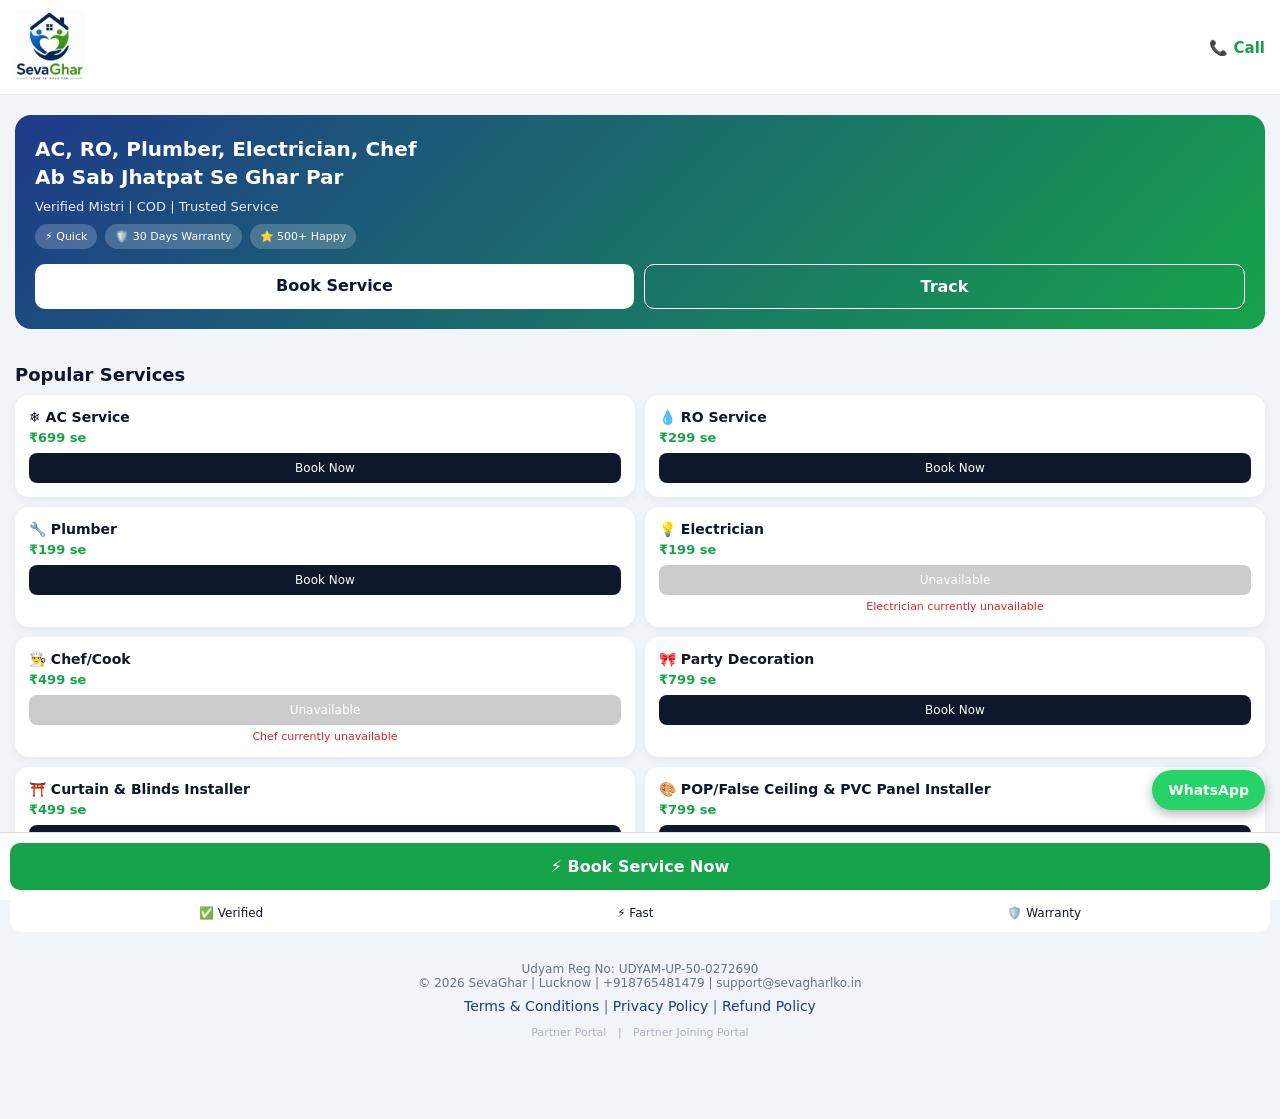
<file: index.html>
<!-- UPDATE 21-SEP-2026 12:10PM -->
<!DOCTYPE html>
<html lang="hi">
<head>
<meta charset="UTF-8">
<meta name="viewport" content="width=device-width, initial-scale=1.0">
<meta name="google-site-verification" content="dMZasGNmiIEFtqHt8HnaDJAx36cfbsU8GwgWUoHhEt8" />
<title>SevaGhar LKO - Seva Se Ghar Tak | AC, Plumber, Electrician Lucknow</title>

<!-- Favicon Fix - 3 line ye daal -->
<link rel="icon" href="./favicon.png" type="image/png" sizes="512x512">
<link rel="shortcut icon" href="./favicon.png" type="image/png">
<link rel="apple-touch-icon" href="./icon-192.png">

<meta name="description" content="SevaGhar LKO - AC Repair, Plumber, Electrician, RO Service in all areas of Lucknow. 30 min me ghar par. 30 din warranty. Call +918765481479">

<!-- PWA Support -->
<link rel="manifest" href="./manifest.json">
<meta name="theme-color" content="#1e3a8a">

<style>
*{margin:0;padding:0;box-sizing:border-box;font-family:system-ui,-apple-system,sans-serif}

body{
  background:#f1f5f9;
  color:#0f172a;
}

/* HEADER */
header{
  display:flex;
  justify-content:space-between;
  align-items:center;
  padding:10px 15px;
  background:#fff;
  position:sticky;
  top:0;
  z-index:999;
  border-bottom:1px solid #eee;
}

.logo img{
  height:70px;
  width:auto;
  object-fit:contain;
}

.call a{
  color:#16a34a;
  font-weight:bold;
  text-decoration:none;
  font-size:15px;
}

/* HERO */
.hero{
  padding:20px 15px;
}

.hero-box{
  background:linear-gradient(135deg,#1e3a8a,#16a34a);
  color:#fff;
  padding:20px;
  border-radius:16px;
}

.hero h1{
  font-size:20px;
  line-height:1.4;
}

.hero p{
  font-size:13px;
  margin-top:8px;
  opacity:0.9;
}

/* BADGES */
.badges{
  display:flex;
  gap:8px;
  margin-top:10px;
  flex-wrap:wrap;
}

.badge{
  background:rgba(255,255,255,0.2);
  padding:6px 10px;
  border-radius:20px;
  font-size:11px;
}

/* ACTION BUTTONS */
.actions{
  margin-top:15px;
  display:flex;
  gap:10px;
}

.btn{
  flex:1;
  text-align:center;
  padding:12px;
  border-radius:10px;
  font-weight:bold;
  text-decoration:none;
}

.primary{
  background:#fff;
  color:#0f172a;
}

.secondary{
  border:1px solid #fff;
  color:#fff;
}

/* SERVICES */
.services{
  padding:15px;
}

.services h2{
  margin-bottom:10px;
  font-size:18px;
}

.grid{
  display:grid;
  grid-template-columns:1fr 1fr;
  gap:10px;
}

.card{
  background:#fff;
  padding:14px;
  border-radius:14px;
  box-shadow:0 3px 10px rgba(0,0,0,0.05);
}

.card h3{font-size:14px}

.price{
  color:#16a34a;
  font-weight:bold;
  margin:5px 0;
  font-size:13px;
}

.book{
  margin-top:8px;
  display:block;
  text-align:center;
  background:#0f172a;
  color:#fff;
  padding:8px;
  border-radius:8px;
  text-decoration:none;
  font-size:12px;
}

/* ADD KIYA: Disabled button ka style */
.book:disabled{
  background:#ccc;
  cursor:not-allowed;
  opacity:0.6;
}
.unavailable-msg{
  display:none;
  color:#dc2626;
  font-size:11px;
  margin-top:5px;
  text-align:center;
}

/* TRUST */
.trust{
  display:flex;
  justify-content:space-around;
  background:#fff;
  margin:10px;
  padding:12px;
  border-radius:12px;
  font-size:12px;
}

/* WHATSAPP */
.whatsapp{
  position:fixed;
  right:15px;
  bottom:90px;
  background:#25d366;
  color:#fff;
  padding:12px 16px;
  border-radius:50px;
  border:none;
  font-weight:bold;
  cursor:pointer;
  box-shadow:0 4px 12px rgba(0,0,0,0.3);
  z-index:998;
  font-size:14px;
}

/* STICKY BOOK BAR */
.bottom-bar{
  position:fixed;
  bottom:0;
  left:0;
  width:100%;
  background:#fff;
  padding:10px;
  border-top:1px solid #ddd;
  z-index:999;
}

.bottom-btn{
  display:block;
  text-align:center;
  background:#16a34a;
  color:#fff;
  padding:14px;
  border-radius:10px;
  font-weight:bold;
  text-decoration:none;
}

/* FOOTER - 3 LINKS ADD KIYE */
footer{
  text-align:center;
  font-size:12px;
  color:#64748b;
  padding:20px;
  padding-bottom:80px;
}
footer a{
  color:#1e3a8a;
  text-decoration:none;
}
.footer-links{
  margin-top:8px;
  font-size:14px;
}
.footer-admin{
  margin-top:12px;
  font-size:11px;
  opacity:0.5;
}
.footer-admin a{
  color:inherit;
  margin:0 8px;
}
</style>
</head>

<body>

<header>
  <div class="logo">
    <!-- YAHAN APNA LOGO LAGANA HAI: logo.png 150x50px -->
    <img src="./logo.png" alt="SevaGhar Logo">
  </div>
  <div class="call">
    <a href="tel:+918765481479">📞 Call</a>
  </div>
</header>

<section class="hero">
  <div class="hero-box">
    <h1>AC, RO, Plumber, Electrician, Chef<br>Ab Sab Jhatpat Se Ghar Par</h1>
    <p>Verified Mistri | COD | Trusted Service</p>

    <div class="badges">
      <div class="badge">⚡ Quick</div>
      <div class="badge">🛡️ 30 Days Warranty</div>
      <div class="badge">⭐ 500+ Happy</div>
    </div>

    <div class="actions">
      <a href="#services" class="btn primary">Book Service</a>
      <a href="./track.html" class="btn secondary">Track</a>
    </div>
  </div>
</section>

<section id="services" class="services">
<h2>Popular Services</h2>

<div class="grid">

<!-- ADD KIYA: data-service attribute -->
<div class="card" data-service="ac_service">
<h3>❄️ AC Service</h3>
<p class="price">₹699 se</p>
<a href="./Booking.html" class="book">Book Now</a>
<p class="unavailable-msg">AC Service currently unavailable</p>
</div>

<div class="card" data-service="ro_service">
<h3>💧 RO Service</h3>
<p class="price">₹299 se</p>
<a href="./Booking.html" class="book">Book Now</a>
<p class="unavailable-msg">RO Service currently unavailable</p>
</div>

<div class="card" data-service="plumber">
<h3>🔧 Plumber</h3>
<p class="price">₹199 se</p>
<a href="./Booking.html" class="book">Book Now</a>
<p class="unavailable-msg">Plumber currently unavailable</p>
</div>

<div class="card" data-service="electrician">
<h3>💡 Electrician</h3>
<p class="price">₹199 se</p>
<a href="./Booking.html" class="book">Book Now</a>
<p class="unavailable-msg">Electrician currently unavailable</p>
</div>

<div class="card" data-service="chef">
<h3>👨‍🍳 Chef/Cook</h3>
<p class="price">₹499 se</p>
<a href="./Booking.html" class="book">Book Now</a>
<p class="unavailable-msg">Chef currently unavailable</p>
</div>

<div class="card" data-service="party_decoration">
<h3>🎀 Party Decoration</h3>
<p class="price">₹799 se</p>
<a href="./Booking.html" class="book">Book Now</a>
<p class="unavailable-msg">Party Decoration currently unavailable</p>
</div>

<div class="card" data-service="party_decoration">
<h3>⛩️ Curtain & Blinds Installer</h3>
<p class="price">₹499 se</p>
<a href="./Booking.html" class="book">Book Now</a>
<p class="unavailable-msg">Party Decoration currently unavailable</p>
</div>

<div class="card" data-service="party_decoration">
<h3>🎨 POP/False Ceiling & PVC Panel Installer</h3>
<p class="price">₹799 se</p>
<a href="./Booking.html" class="book">Book Now</a>
<p class="unavailable-msg">Party Decoration currently unavailable</p>
</div>

</div>
</section>

<section class="trust">
<div>✅ Verified</div>
<div>⚡ Fast</div>
<div>🛡️ Warranty</div>
</section>

<footer>
<p> Udyam Reg No: UDYAM-UP-50-0272690</p>
<p>© 2026 SevaGhar | Lucknow | +918765481479 | support@sevagharlko.in</p>

<!-- 3 LINKS WAPAS ADD KIYE -->
<p class="footer-links">
  <a href="./terms.html">Terms & Conditions</a> |
  <a href="./privacy.html">Privacy Policy</a> |
  <a href="./refund.html">Refund Policy</a>
</p>
<p class="footer-admin">
  <a href="./employee.html">Partner Portal</a> |
  <a href="https://forms.gle/6cpJAT2gnw6ST1Ty7">Partner Joining Portal</a>
</p>
</footer>

<button onclick="wa()" class="whatsapp">WhatsApp</button>

<div class="bottom-bar">
<a href="./Booking.html" class="bottom-btn">⚡ Book Service Now</a>
</div>

<script>
// Service Worker Registration
if ('serviceWorker' in navigator) {
  navigator.serviceWorker.register('./sw.js');
}

// WhatsApp with Offline Check
function wa(){
  if(navigator.onLine){
    window.open('https://wa.me/918765481479?text=Namaste%20SevaGhar,%20Mujhe%20service%20book%20karni%20hai', '_blank');
  } else {
    alert('Offline hai. WhatsApp ke liye internet on kariye.');
  }
}

// PWA PROOF: Service ON/OFF logic
let lastStatus = localStorage.getItem('lastServiceStatus') || '';

// 1. Page khulte hi turant localStorage wala status laga de
try {
  if(lastStatus) applySavedStatus(JSON.parse(lastStatus));
} catch(e) {}

// 2. Status apply karne ka function
function applySavedStatus(services) {
  document.querySelectorAll('.card').forEach(card => {
    let name = card.dataset.service;
    let btn = card.querySelector('.book');
    let msg = card.querySelector('.unavailable-msg');
    if(!btn ||!services[name]) return;

    if(services[name] === 'off') {
      btn.disabled = true;
      btn.style.background = '#ccc';
      btn.style.cursor = 'not-allowed';
      btn.innerText = 'Unavailable';
      if(msg) msg.style.display = 'block';
    } else {
      btn.disabled = false;
      btn.style.background = '#0f172a';
      btn.style.cursor = 'pointer';
      btn.innerText = 'Book Now';
      if(msg) msg.style.display = 'none';
    }
  });
}

// 3. GitHub se naya status lane ka function
function applyServiceStatus() {
  fetch('./services.json?v=' + Date.now(), {cache: 'no-store'}) // ← BAS YE LINE CHANGE
.then(res => {
      if(!res.ok) throw new Error('Network fail');
      return res.json();
    })
.then(services => {
      let currentStatus = JSON.stringify(services);
      if(currentStatus === lastStatus) return;

      lastStatus = currentStatus;
      localStorage.setItem('lastServiceStatus', currentStatus);
      applySavedStatus(services);
    })
.catch(err => {
      console.log('Offline mode: Purana status chal raha hai');
    });
}

// App khulte hi + har 5 sec baad check
applyServiceStatus();
setInterval(applyServiceStatus, 5000);
</script>

</body>
</html>
</file>
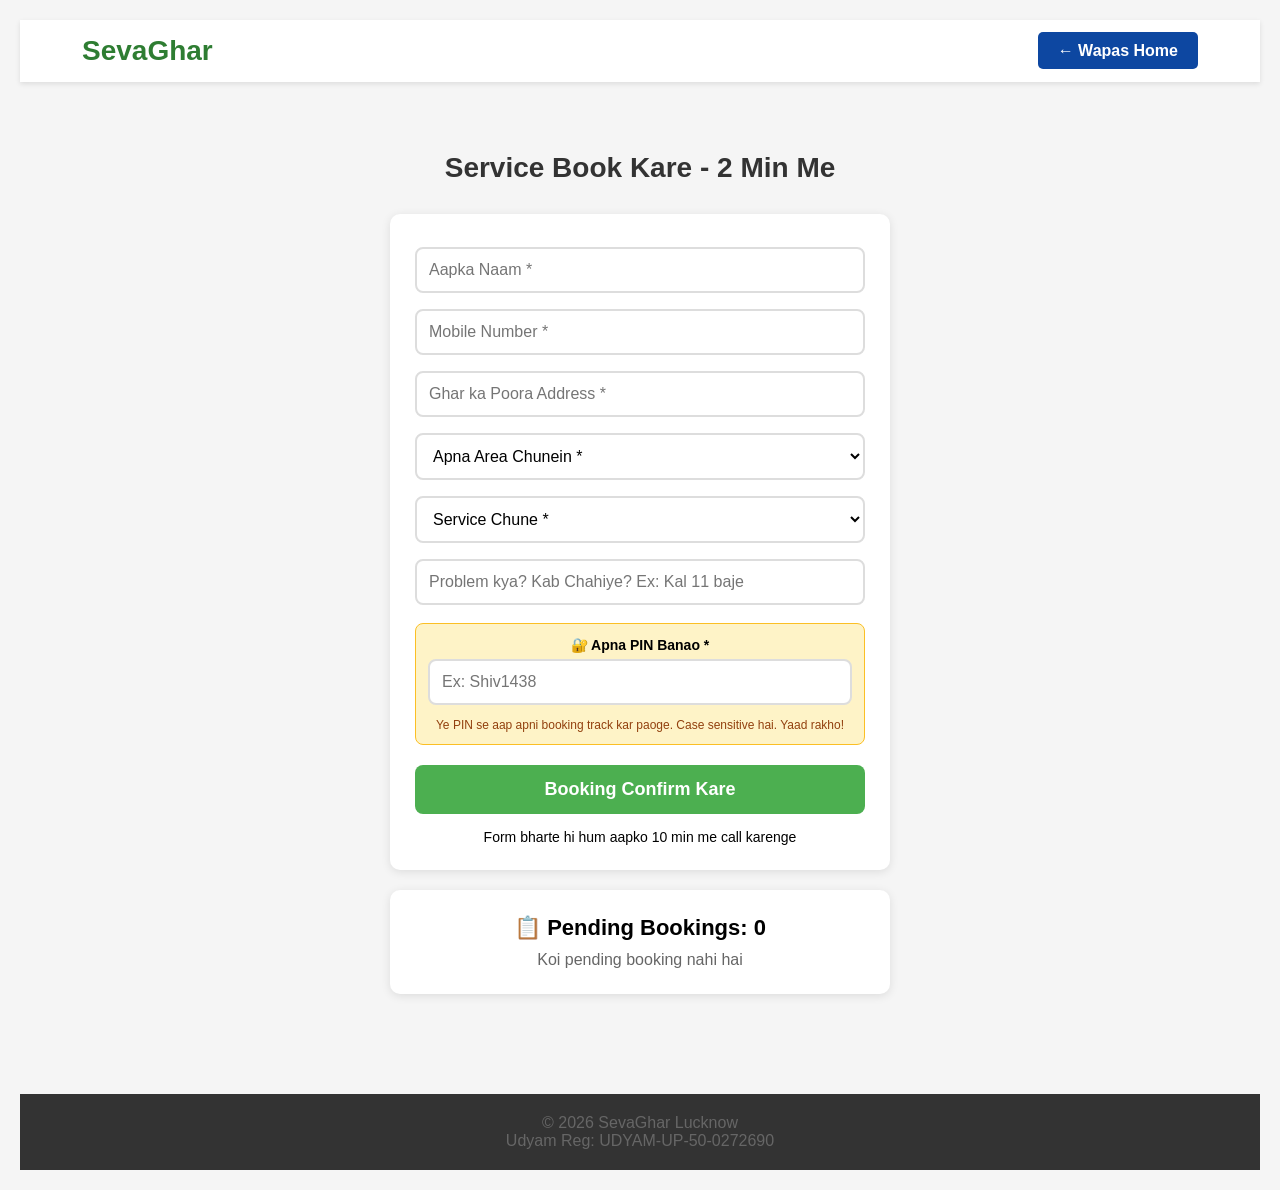
<file: Booking.html>
<!DOCTYPE html>
<html lang="hi">
<head>
    <meta charset="UTF-8">
    <meta name="viewport" content="width=device-width, initial-scale=1.0">
    <title>Booking Kare - SevaGhar</title>
    <link rel="stylesheet" href="./style.css">
    <style>
        input, select, textarea {
            width: 100%; padding: 12px; margin: 8px 0; border: 2px solid #ddd;
            border-radius: 8px; font-size: 16px; font-family: Arial, sans-serif;
            box-sizing: border-box; background-color: white;
        }
        select { cursor: pointer; }
    .btn {
            background: #4CAF50; color: white; padding: 14px; border: none;
            border-radius: 8px; font-size: 18px; font-weight: bold;
            cursor: pointer; width: 100%; margin-top: 10px;
        }
    .btn:hover { background: #45a049; }
    .btn:disabled { background: #999; cursor: not-allowed; }
    .card {
            max-width: 500px; margin: 20px auto; padding: 25px;
            background: white; border-radius: 10px; box-shadow: 0 2px 10px rgba(0,0,0,0.1);
        }
        body { background: #f5f5f5; font-family: Arial, sans-serif; margin: 0; padding: 20px; }
        header { text-align: center; margin-bottom: 20px; }
    .logo { font-size: 28px; font-weight: bold; color: #2E7D32; }
    .success-msg {
            display: none;
            background: #d4edda;
            color: #155724;
            padding: 15px;
            border-radius: 8px;
            text-align: center;
            margin-top: 15px;
            font-weight: bold;
        }
    .warning-msg {
            display: none;
            background: #fff3cd;
            color: #856404;
            padding: 15px;
            border-radius: 8px;
            text-align: center;
            margin-top: 15px;
            font-weight: bold;
        }
    .pin-box {
            background: #fef3c7;
            padding: 12px;
            border-radius: 8px;
            margin: 10px 0;
            border: 1px solid #fbbf24;
        }
    </style>
</head>
<body>
    <header>
        <div class="logo">SevaGhar</div>
        <div class="call"><a href="./index.html">← Wapas Home</a></div>
    </header>

    <section class="services">
        <h2 style="text-align: center;" id="pageHeading">Service Book Kare - 2 Min Me</h2>
        <div class="card">
            <form id="bookingForm">
                <input type="text" name="naam" placeholder="Aapka Naam *" required>
                <input type="tel" name="phone" placeholder="Mobile Number *" pattern="[0-9]{10}" required>
                <input type="text" name="address" placeholder="Ghar ka Poora Address *" required>
                
                <select name="pincode" required>
                    <option value="" disabled selected>Apna Area Chunein *</option>
                    <option value="226001 - Hazratganj">226001 - Hazratganj</option>
                    <option value="226003 - Chowk">226003 - Chowk</option>
                    <option value="226004 - Aishbagh">226004 - Aishbagh</option>
                    <option value="226005 - Alambagh">226005 - Alambagh</option>
                    <option value="226006 - Daliganj">226006 - Daliganj</option>
                    <option value="226007 - Cantt">226007 - Cantt</option>
                    <option value="226008 - Amausi">226008 - Amausi</option>
                    <option value="226009 - Transport Nagar">226009 - Transport Nagar</option>
                    <option value="226010 - Gomti Nagar">226010 - Gomti Nagar</option>
                    <option value="226012 - Aashiana">226012 - Aashiana</option>
                    <option value="226013 - IIM Mubarakpur">226013 - IIM Mubarakpur</option>
                    <option value="226016 - Indira Nagar">226016 - Indira Nagar</option>
                    <option value="226018 - Aminabad">226018 - Aminabad</option>
                    <option value="226020 - Mahanagar">226020 - Mahanagar</option>
                    <option value="226021 - Jankipuram">226021 - Jankipuram</option>
                    <option value="226022 - Vikas Nagar">226022 - Vikas Nagar</option>
                    <option value="226024 - Aliganj">226024 - Aliganj</option>
                    <option value="226026 - Kursi Road">226026 - Kursi Road</option>
                    <option value="227105 - Chinhat">227105 - Chinhat</option>
                </select>
                
                <select name="service" required>
                    <option value="" disabled selected>Service Chune *</option>
                    <option value="AC Service">AC Service</option>
                    <option value="RO Service">RO Service</option>
                    <option value="Plumber">Plumber</option>
                    <option value="Electrician">Electrician</option>
		    <option value="Chef/Cook">Chef/Cook</option>
                    <option value="Party Decoration">Party Decoration</option>
		    <option value="Party Decoration">Curtain & Blinds Installer</option>
		    <option value="Party Decoration">POP/False Ceiling & PVC Panel Installer</option>
                </select>
                
                <input type="text" name="time" placeholder="Problem kya? Kab Chahiye? Ex: Kal 11 baje" required>

                <!-- PIN FIELD FIXED -->
                <div class="pin-box">
                    <label style="font-weight:bold;font-size:14px">🔐 Apna PIN Banao *</label>
                    <input type="text" name="custPin" placeholder="Ex: Shiv1438" maxlength="20" required style="margin-top:5px">
                    <p style="font-size:12px;color:#92400e;margin:5px 0 0 0">
                        Ye PIN se aap apni booking track kar paoge. Case sensitive hai. Yaad rakho!
                    </p>
                </div>

                <button type="submit" class="btn" id="submitBtn">Booking Confirm Kare</button>
            </form>
            
            <div class="success-msg" id="successMsg">
                ✅ Thanks for contacting SevaGhar! <br>
                Aapki booking confirm ho gayi hai. Hum 10 minute me aapko call karenge.
            </div>

            <div class="warning-msg" id="warningMsg">
                📲 Aapki booking pending me save ho gayi hai! <br>
                Internet ON hote hi automatically confirm ho jayegi. Hum aapko call karenge.
            </div>
            
            <p style="margin-top: 15px; font-size: 14px; text-align: center;" id="infoText">Form bharte hi hum aapko 10 min me call karenge</p>
        </div>

        <!-- PENDING BOOKINGS WALA SECTION -->
        <div class="card" style="margin-top: 20px;">
            <h3>📋 Pending Bookings: <span id="pendingCount">0</span></h3>
            <div id="pendingList"></div>
            <button onclick="syncAbhi()" class="btn" id="syncBtn" style="background: #2196F3; display: none; margin-top:10px;">
                Net ON Hai? Sab Sync Karo
            </button>
        </div>
    </section>

    <footer style="text-align: center; margin-top: 30px; color: #666;">
        <p>© 2026 SevaGhar Lucknow</p>
	<p>Udyam Reg: UDYAM-UP-50-0272690</p>
    </footer>

    <script>
    let scriptURL = 'https://script.google.com/macros/s/AKfycbwUQBQCbqW84qApOlGeO3g50watagAo2TqmEvBcC1kia4Ju9BpfX14r8b5EpPDmvCSh/exec';

    function sheetMeBhej(data) {
        return fetch(scriptURL, {
            method: 'POST',
            mode: 'no-cors',
            body: JSON.stringify(data)
        });
    }

    function offlineBookingSyncKaro() {
        let offlineBookings = JSON.parse(localStorage.getItem('sevaGharOfflineBookings') || '[]');
        if (offlineBookings.length > 0 && navigator.onLine) {
            offlineBookings.forEach((booking) => {
                sheetMeBhej(booking);
            });
            localStorage.removeItem('sevaGharOfflineBookings');
            showPendingBookings();
        }
    }

    window.addEventListener('online', offlineBookingSyncKaro);
    offlineBookingSyncKaro();

    // FORM SUBMIT - PIN VALIDATION FIXED
    document.getElementById('bookingForm').addEventListener('submit', function(e) {
        e.preventDefault();
        
        let btn = document.getElementById('submitBtn');
        let custPin = document.querySelector('[name="custPin"]').value.trim();
        
        // PIN Check - FIXED: Ab sirf khali na ho
        if(custPin.length < 1){
          alert('PIN daalo');
          return;
        }
        
        btn.disabled = true;
        btn.innerText = 'Booking Ho Rahi Hai...';
        
        let formData = {
            naam: document.querySelector('[name="naam"]').value,
            phone: document.querySelector('[name="phone"]').value,
            address: document.querySelector('[name="address"]').value,
            pincode: document.querySelector('[name="pincode"]').value,
            service: document.querySelector('[name="service"]').value,
            time: document.querySelector('[name="time"]').value,
            custPin: custPin, // ← PIN waisa ka waisa jayega
            timestamp: new Date().toLocaleString()
        };
        
        // STEP 1: CHECK KARO NET HAI YA NAHI
        if (navigator.onLine) {
            // ONLINE HAI: WhatsApp kholo
            let message = `*🔔 New SevaGhar Booking*%0A%0A*Naam:* ${formData.naam}%0A*Phone:* ${formData.phone}%0A*Address:* ${formData.address}%0A*Area:* ${formData.pincode}%0A*Service:* ${formData.service}%0A*Time/Problem:* ${formData.time}%0A*PIN:* ${formData.custPin}`;
            let waLink = `https://wa.me/918765481479?text=${message}`;
            window.open(waLink, '_blank'); 
            
            // STEP 2: SHEET ME BHEJ
            sheetMeBhej(formData).then(response => {
                document.getElementById('pageHeading').innerText = '✅ Booking Confirmed';
                document.getElementById('bookingForm').style.display = 'none';
                document.getElementById('infoText').style.display = 'none';
                document.getElementById('successMsg').style.display = 'block';
            }).catch(error => {
                // Agar sheet me nahi gaya to pending me daal de
                let offlineBookings = JSON.parse(localStorage.getItem('sevaGharOfflineBookings') || '[]');
                offlineBookings.push(formData);
                localStorage.setItem('sevaGharOfflineBookings', JSON.stringify(offlineBookings));
                
                document.getElementById('pageHeading').innerText = '📲 Booking Saved';
                document.getElementById('bookingForm').style.display = 'none';
                document.getElementById('infoText').style.display = 'none';
                document.getElementById('warningMsg').style.display = 'block';
                showPendingBookings();
            }).finally(() => {
                btn.disabled = false;
                btn.innerText = 'Booking Confirm Kare';
            });
        } else {
            // OFFLINE HAI: WhatsApp mat kholo, sidha pending me save karo
            let offlineBookings = JSON.parse(localStorage.getItem('sevaGharOfflineBookings') || '[]');
            offlineBookings.push(formData);
            localStorage.setItem('sevaGharOfflineBookings', JSON.stringify(offlineBookings));
            
            document.getElementById('pageHeading').innerText = '📲 Booking Saved';
            document.getElementById('bookingForm').style.display = 'none';
            document.getElementById('infoText').style.display = 'none';
            document.getElementById('warningMsg').style.display = 'block';
            showPendingBookings();
            
            btn.disabled = false;
            btn.innerText = 'Booking Confirm Kare';
        }
    });

    // NAYE FUNCTIONS - OFFLINE BOOKING KE LIYE
    function showPendingBookings() {
        let bookings = JSON.parse(localStorage.getItem('sevaGharOfflineBookings') || '[]');
        let listDiv = document.getElementById('pendingList');
        let countSpan = document.getElementById('pendingCount');
        let syncBtn = document.getElementById('syncBtn');
        
        countSpan.innerText = bookings.length;
        
        if(bookings.length === 0) {
            listDiv.innerHTML = '<p style="color: #666;">Koi pending booking nahi hai</p>';
            syncBtn.style.display = 'none';
        } else {
            listDiv.innerHTML = bookings.map((b, i) => `
                <div style="border: 1px solid #ddd; padding: 10px; margin: 5px 0; border-radius: 5px;">
                    <b>${b.naam}</b> - ${b.phone}<br>
                    <small>${b.service} | ${b.timestamp}</small><br>
                    <button onclick="sendWhatsapp(${i})" style="margin-top:5px; padding:5px 10px; background:#25D366; color:white; border:none; border-radius:4px;">WhatsApp Bhejo</button>
                </div>
            `).join('');
            syncBtn.style.display = 'block';
        }
    }

    function sendWhatsapp(index) {
        let bookings = JSON.parse(localStorage.getItem('sevaGharOfflineBookings') || '[]');
        let b = bookings[index];
        let message = `*🔔 New SevaGhar Booking*%0A%0A*Naam:* ${b.naam}%0A*Phone:* ${b.phone}%0A*Address:* ${b.address}%0A*Area:* ${b.pincode}%0A*Service:* ${b.service}%0A*Time/Problem:* ${b.time}%0A*PIN:* ${b.custPin}`;
        window.open(`https://wa.me/918765481479?text=${message}`, '_blank');
    }

    function syncAbhi() {
        let bookings = JSON.parse(localStorage.getItem('sevaGharOfflineBookings') || '[]');
        if(bookings.length === 0) return;
        
        let btn = document.getElementById('syncBtn');
        btn.disabled = true;
        btn.innerText = 'Sync Ho Raha Hai...';
        
        let promises = bookings.map(b => sheetMeBhej(b));
        
        Promise.all(promises).then(() => {
            localStorage.removeItem('sevaGharOfflineBookings');
            alert('✅ Saari pending bookings Sheet me chali gayi!');
            showPendingBookings();
        }).catch(() => {
            alert('❌ Net slow hai. Baad me try kar.');
        }).finally(() => {
            btn.disabled = false;
            btn.innerText = 'Net ON Hai? Sab Sync Karo';
        });
    }

    // Page load pe pending booking dikha de
    showPendingBookings();
    </script>
</body>
</html>
</file>
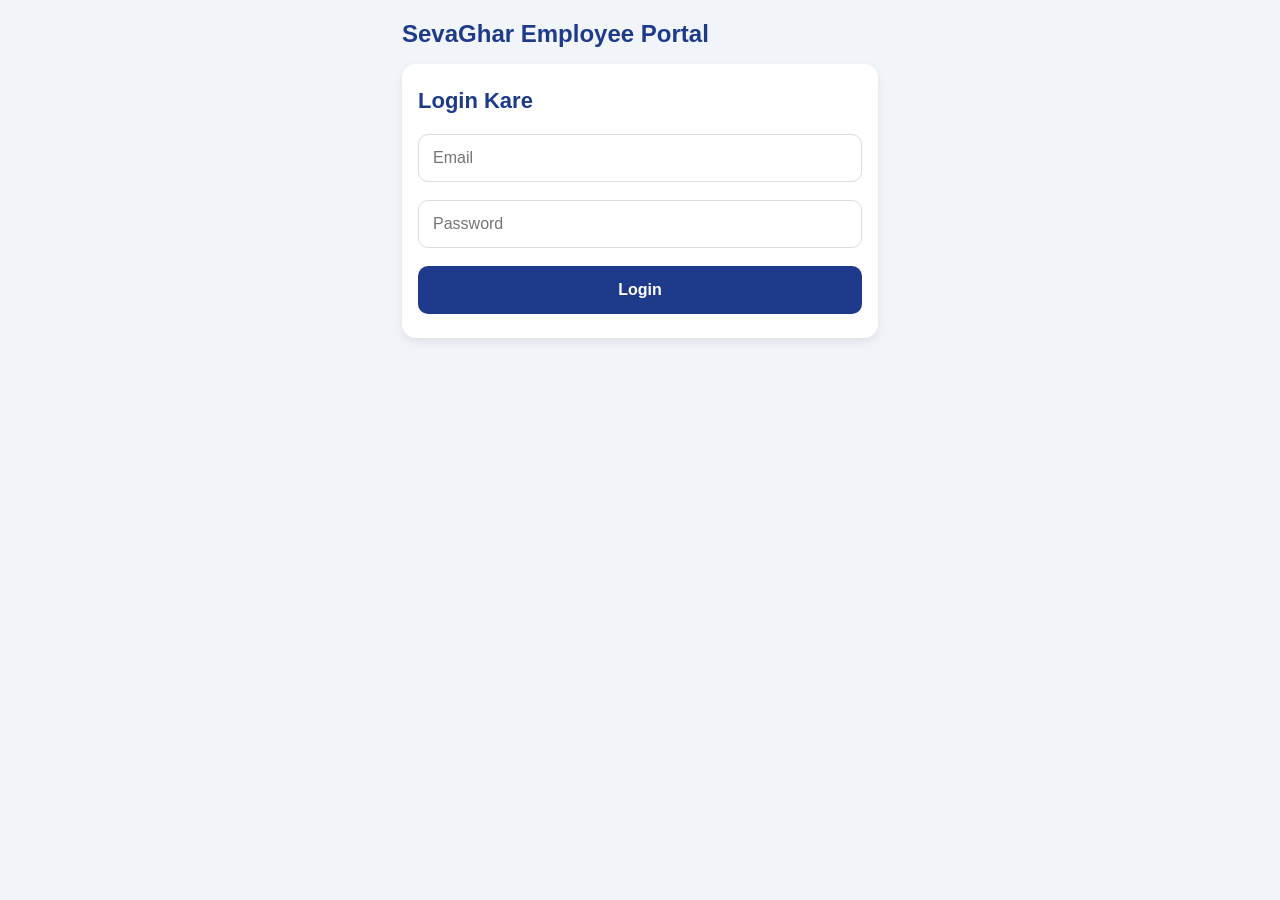
<file: employee.html>
<!DOCTYPE html>
<html lang="hi">
<head>
    <meta charset="UTF-8">
    <meta name="viewport" content="width=device-width, initial-scale=1.0">
    <title>Employee Login - SevaGhar</title>
    <link rel="stylesheet" href="./style.css">
    <meta name="theme-color" content="#1e3a8a">
    <style>
      :root{
        --blue:#1e3a8a;
        --green:#059669;
        --red:#dc2626;
        --bg:#f1f5f9;
        --card:#ffffff;
        --text:#1f2937;
      }

      /* RESET */
      body{
        margin:0;
        font-family:sans-serif;
        background:var(--bg);
        color:var(--text);
        font-size:16px;
      }

      /* HEADER */
     .header{
        position:sticky;
        top:0;
        background:var(--blue);
        color:#fff;
        padding:12px 16px;
        display:flex;
        justify-content:space-between;
        align-items:center;
        z-index:1000;
        box-shadow:0 2px 8px rgba(0,0,0,0.1);
      }
     .header button{
        background:#fff;
        color:var(--blue);
        border:none;
        padding:8px 12px;
        border-radius:8px;
        width:auto;
        margin:0 0 0 8px;
        font-weight:600;
      }

      /* LAYOUT */
     .container{
        padding:12px;
        padding-bottom:80px;
        max-width:500px;
        margin:auto;
      }

      /* CARD */
     .card{
        background:var(--card);
        padding:16px;
        border-radius:14px;
        margin-bottom:12px;
        box-shadow:0 4px 10px rgba(0,0,0,0.08);
      }
      h2,h3,h4{margin:8px 0;color:var(--blue)}
      h2{margin-bottom:16px}

      /* INPUT */
      input,textarea,button{
        width:100%;
        padding:14px;
        margin-top:10px;
        border-radius:10px;
        border:1px solid #ddd;
        font-size:16px;
        box-sizing:border-box;
      }
      input:focus,textarea:focus{
        outline:2px solid var(--blue);
        border-color:var(--blue);
      }

      /* BUTTON */
      button{
        background:var(--blue);
        color:#fff;
        border:none;
        min-height:48px;
        cursor:pointer;
        font-weight:600;
      }
      button:disabled{background:#ccc;cursor:not-allowed}
     .btn-green{background:var(--green)}
     .btn-gray{background:#666}
     .btn-danger{background:var(--red);width:auto;padding:8px 12px;min-height:auto;font-size:14px}

      /* ORDER CARD */
     .order-card{
        padding:14px;
        border-radius:12px;
        background:#fff;
        margin-top:12px;
        box-shadow:0 2px 6px rgba(0,0,0,0.08);
      }
     .order-card b{color:var(--blue);font-size:17px}
     .order-card button{margin-top:12px}

      /* BILL TABLE MOBILE FIX */
     .table-wrap{
        overflow-x:auto;
        margin:10px 0;
        border:1px solid #eee;
        border-radius:8px;
      }
      table{
        width:100%;
        border-collapse:collapse;
        min-width:400px;
      }
      th,td{
        border:1px solid #eee;
        padding:10px;
        font-size:14px;
      }
      th{background:#f8fafc;font-weight:600;text-align:left}
      table input{
        width:100%;
        padding:10px;
        margin:0;
        border:1px solid #ddd;
      }

      /* DARK MODE */
     .dark{
        --bg:#0f172a;
        --card:#1e293b;
        --text:#e2e8f0;
      }
     .dark input,.dark textarea,.dark table input{
        background:#0f172a;
        color:#fff;
        border:1px solid #334155;
      }
     .dark table th{background:#0f172a}
     .dark table th,.dark table td{border-color:#334155}
     .dark.table-wrap{border-color:#334155}
     .dark.order-card{background:#1e293b}

     .hidden{display:none}
      a{color:var(--blue);text-decoration:none;font-weight:600}
      #loginMsg,#updateMsg{margin:8px 0;font-weight:600}
    </style>
</head>
<body>

<!-- HEADER -->
<div id="header" class="header hidden">
  <span>👨‍🔧 <span id="empName"></span></span>
  <div>
    <button onclick="toggleDark()">🌙</button>
    <button onclick="logout()">Logout</button>
  </div>
</div>

<div class="container">
    <h2>SevaGhar Employee Portal</h2>

    <!-- Login Form -->
    <div id="loginDiv" class="card">
	<h3>Login Kare</h3>
	<input type="email" id="email" placeholder="Email" autocomplete="off">
    	<input type="password" id="password" placeholder="Password" autocomplete="new-password">
    	<button onclick="login()" id="loginBtn">Login</button>
    	<p id="loginMsg"></p>
	</div>

    <!-- Order List -->
    <div id="orderDiv" class="hidden">
        <button class="btn-green" onclick="loadOrders()" style="margin-bottom:15px;">🔄 Refresh Orders</button>
        <h4>Aapke Pending Orders:</h4>
        <div id="orderList"></div>
    </div>

    <!-- Update Bill Form -->
    <div id="updateDiv" class="card hidden">
        <h3>Bill Update Kare - Order #<span id="orderIdSpan"></span></h3>
        <p><b>Customer:</b> <span id="custName"></span></p>
        <p><b>Service:</b> <span id="serviceName"></span></p>
        <textarea id="techNote" placeholder="Kya kaam hua? Jaise: Gas filling + cleaning" rows="3"></textarea>

        <!-- STEP 1: Dynamic Bill Table Added -->
        <h4>Bill Items:</h4>
        <div class="table-wrap">
          <table id="billTable">
            <tr>
              <th>Item Name</th>
              <th>Amount ₹</th>
              <th>Action</th>
            </tr>
          </table>
        </div>
        <button type="button" class="btn-green" onclick="addBillRow()">+ Add Item</button>
        <h4>Total Amount: ₹<span id="totalAmount">0</span></h4>

        <button onclick="updateBill()" id="submitBtn">Bill Submit Kare</button>
        <button class="btn-gray" onclick="backToList()">Back</button>
        <p id="updateMsg"></p>
    </div>
</div>

<script>
/* DARK MODE */
function toggleDark(){
  document.body.classList.toggle('dark');
  localStorage.setItem('darkMode', document.body.classList.contains('dark'));
}

// Page load hote hi check karo login hai ya nahi
window.onload = function(){
  if(localStorage.getItem('darkMode') === 'true'){
    document.body.classList.add('dark');
  }
  const savedEmail = localStorage.getItem('empEmail');
  const savedName = localStorage.getItem('empName');
  if(savedEmail && savedName){
    currentEmail = savedEmail;
    document.getElementById('empName').innerText = savedName;
    document.getElementById('header').classList.remove('hidden');
    document.getElementById('loginDiv').classList.add('hidden');
    document.getElementById('orderDiv').classList.remove('hidden');
    loadOrders();
  }
  addBillRow(); // Page load pe 1 blank row by default
}
const SCRIPT_URL = 'https://script.google.com/macros/s/AKfycbyg4ODUSWmfFFZez6duqwFzilWgodsiZCHR5t1xVfpETGcXa9p-uih7eTg9ieqk0ifj4g/exec';
let currentEmail = '';
let currentRow = 0;
let currentOrderId = '';

// STEP 2: Dynamic Bill Functions Added
function addBillRow(){
  const table = document.getElementById('billTable');
  const row = table.insertRow(-1);
  row.innerHTML = `
    <td><input type="text" class="itemName" placeholder="Gas Filling"></td>
    <td><input type="number" class="itemPrice" placeholder="0" oninput="calcTotal()"></td>
    <td><button type="button" class="btn-danger" onclick="deleteRow(this)">❌</button></td>
  `;
}

function deleteRow(btn){
  const row = btn.parentNode.parentNode;
  row.parentNode.removeChild(row);
  calcTotal();
}

function calcTotal(){
  let total = 0;
  const prices = document.querySelectorAll('.itemPrice');
  prices.forEach(input => {
    total += Number(input.value) || 0;
  });
  document.getElementById('totalAmount').innerText = total;
}

// Login Function
function login(){
  const email = document.getElementById('email').value;
  const password = document.getElementById('password').value;
  document.getElementById('loginMsg').innerText = 'Checking...';
  document.getElementById('loginBtn').disabled = true;

  fetch(SCRIPT_URL, {
    method: 'POST',
    body: new URLSearchParams({action:'login', email, password})
  })
.then(res => res.json())
.then(data => {
    if(data.status == 'success'){
      currentEmail = email;
      localStorage.setItem('empEmail', email);
      localStorage.setItem('empName', data.name);
      document.getElementById('empName').innerText = data.name;
      document.getElementById('header').classList.remove('hidden');
      document.getElementById('loginDiv').classList.add('hidden');
      document.getElementById('orderDiv').classList.remove('hidden');
      loadOrders();
    } else {
      document.getElementById('loginMsg').innerText = 'Galat Email ya Password';
      document.getElementById('loginBtn').disabled = false;
    }
  })
.catch(err => {
    document.getElementById('loginMsg').innerText = 'Offline: Net connect karke login karo';
    document.getElementById('loginBtn').disabled = false;
  });
}

// Orders Load Karo
function loadOrders(){
  document.getElementById('orderList').innerHTML = '<div class="card"><p>Loading...</p></div>';
  fetch(SCRIPT_URL, {
    method: 'POST',
    body: new URLSearchParams({action:'getOrders', email: currentEmail})
  })
.then(res => res.json())
.then(data => {
    let html = '';
    if(data.length == 0){ html = '<div class="card"><p>Koi pending order nahi hai.</p></div>'; }
    data.forEach(order => {
      html += `<div class="order-card">
        <b>Order #${order.orderId}</b><br>
        ${order.customer} - ${order.service}<br>
        📍 ${order.address} | 📞 <a href="tel:${order.phone}">${order.phone}</a><br>
        <button onclick="showUpdateForm(${order.row}, '${order.orderId}', '${order.customer.replace(/'/g, "\\'")}', '${order.service.replace(/'/g, "\\'")}')">Bill Update</button>
      </div>`;
    });
    document.getElementById('orderList').innerHTML = html;
  })
.catch(err => {
    document.getElementById('orderList').innerHTML = '<div class="card"><p>Offline: Orders load nahi hue</p></div>';
  });
}

// Update Form Show Karo
function showUpdateForm(row, orderId, cust, service){
  currentRow = row;
  currentOrderId = orderId;
  document.getElementById('orderIdSpan').innerText = orderId;
  document.getElementById('custName').innerText = cust;
  document.getElementById('serviceName').innerText = service;
  document.getElementById('orderDiv').classList.add('hidden');
  document.getElementById('updateDiv').classList.remove('hidden');
  // Purane bill items clear kar do
  const table = document.getElementById('billTable');
  while(table.rows.length > 1){ table.deleteRow(1); }
  addBillRow();
  calcTotal();
}

// STEP 3: updateBill Function Updated
function updateBill(){
  const note = document.getElementById('techNote').value;
  const itemNames = document.querySelectorAll('.itemName');
  const itemPrices = document.querySelectorAll('.itemPrice');

  let billItems = [];
  let total = 0;

  for(let i = 0; i < itemNames.length; i++){
    const name = itemNames[i].value.trim();
    const price = Number(itemPrices[i].value) || 0;
    if(name && price > 0){
      billItems.push(name + ':' + price);
      total += price;
    }
  }

  if(!note || billItems.length === 0){
    alert('Note aur kam se kam 1 bill item bharo');
    return;
  }

  document.getElementById('updateMsg').innerText = 'Updating...';
  document.getElementById('submitBtn').disabled = true;
  fetch(SCRIPT_URL, {
    method: 'POST',
    body: new URLSearchParams({
      action:'updateBill',
      row: currentRow,
      orderId: currentOrderId,
      note: note,
      billData: billItems.join(','),
      totalAmount: total
    })
  })
.then(res => res.json())
.then(data => {
    document.getElementById('updateMsg').innerText = 'Bill Submit Ho Gaya! ₹' + total;
    setTimeout(backToList, 1500);
  })
.catch(err => {
    document.getElementById('updateMsg').innerText = 'Offline: Bill submit nahi hua';
    document.getElementById('submitBtn').disabled = false;
  });
}

function backToList(){
  document.getElementById('updateDiv').classList.add('hidden');
  document.getElementById('orderDiv').classList.remove('hidden');
  document.getElementById('techNote').value = '';
  document.getElementById('updateMsg').innerText = '';
  document.getElementById('submitBtn').disabled = false;
  loadOrders();
}

function logout(){
  localStorage.removeItem('empEmail'); // ← Ye line add kar
  localStorage.removeItem('empName'); // ← Ye line add kar
  localStorage.removeItem('darkMode');
  location.reload();
}
</script>
</body>
</html>
</file>
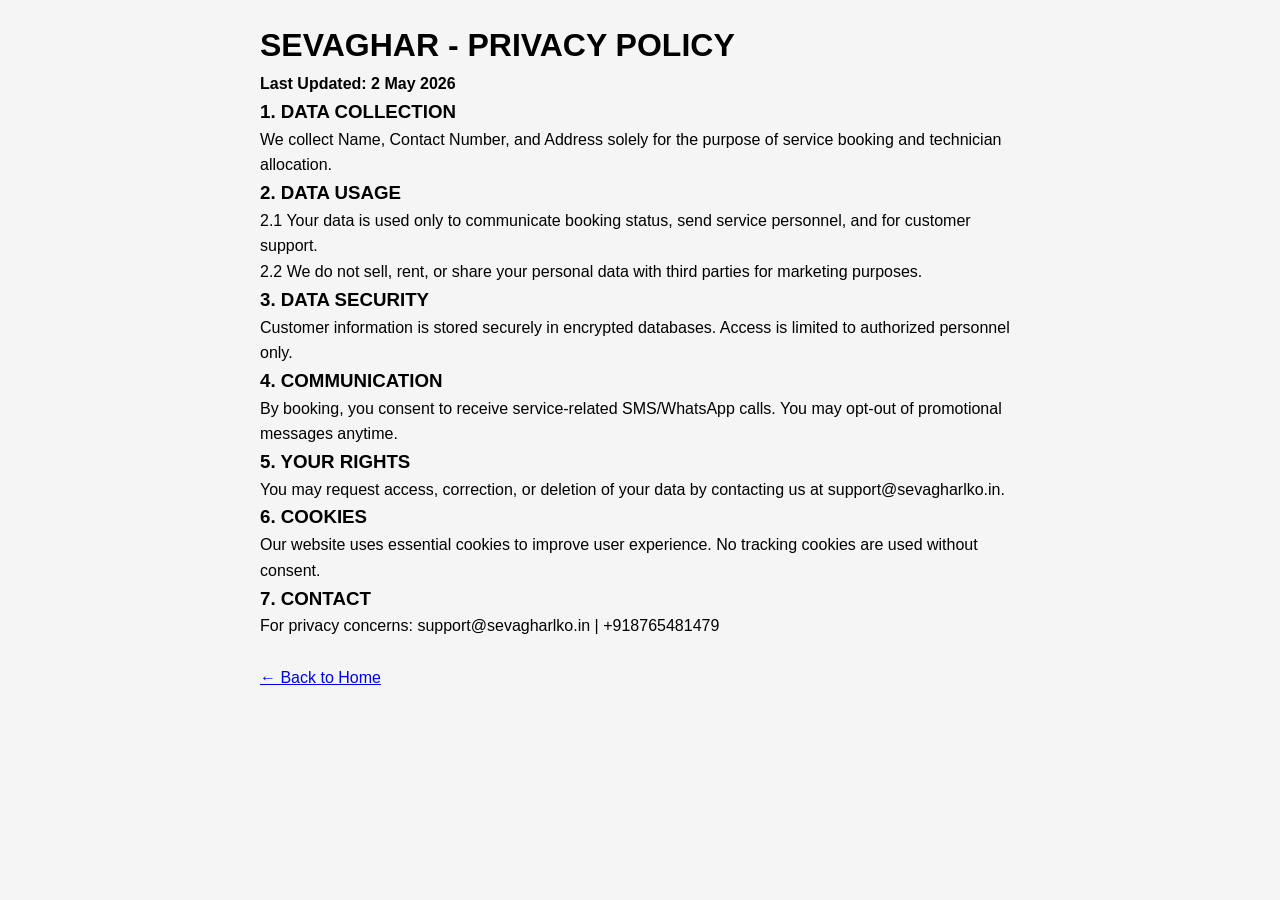
<file: privacy.html>
<!DOCTYPE html>
<html lang="hi">
<head>
    <meta charset="UTF-8">
    <meta name="viewport" content="width=device-width, initial-scale=1.0">
    <title>Privacy Policy - SevaGhar</title>
    <link rel="stylesheet" href="./style.css">
    <meta name="theme-color" content="#1e3a8a">
</head>
<body>
    <div style="padding:20px; max-width:800px; margin:auto; line-height:1.6;">
        <h1>SEVAGHAR - PRIVACY POLICY</h1>
        <p><strong>Last Updated: 2 May 2026</strong></p>
        
        <h3>1. DATA COLLECTION</h3>
        <p>We collect Name, Contact Number, and Address solely for the purpose of service booking and technician allocation.</p>
        
        <h3>2. DATA USAGE</h3>
        <p>2.1 Your data is used only to communicate booking status, send service personnel, and for customer support.<br>
        2.2 We do not sell, rent, or share your personal data with third parties for marketing purposes.</p>
        
        <h3>3. DATA SECURITY</h3>
        <p>Customer information is stored securely in encrypted databases. Access is limited to authorized personnel only.</p>
        
        <h3>4. COMMUNICATION</h3>
        <p>By booking, you consent to receive service-related SMS/WhatsApp calls. You may opt-out of promotional messages anytime.</p>
        
        <h3>5. YOUR RIGHTS</h3>
        <p>You may request access, correction, or deletion of your data by contacting us at support@sevagharlko.in.</p>
        
        <h3>6. COOKIES</h3>
        <p>Our website uses essential cookies to improve user experience. No tracking cookies are used without consent.</p>
        
        <h3>7. CONTACT</h3>
        <p>For privacy concerns: support@sevagharlko.in | +918765481479</p>
        
        <br><a href="./index.html">← Back to Home</a>
    </div>
</body>
</html>
</file>
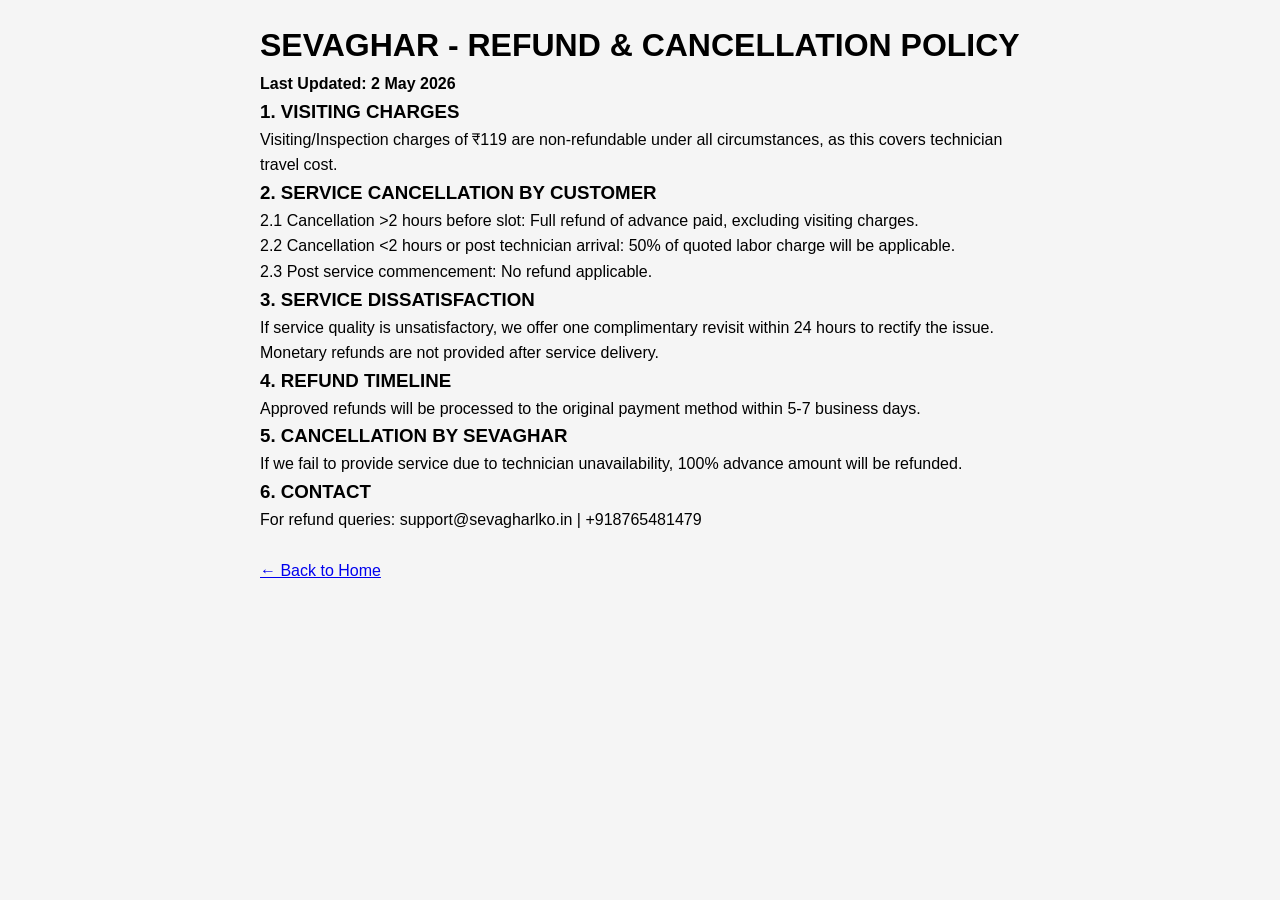
<file: refund.html>
<!DOCTYPE html>
<html lang="hi">
<head>
    <meta charset="UTF-8">
    <meta name="viewport" content="width=device-width, initial-scale=1.0">
    <title>Refund & Cancellation Policy - SevaGhar</title>
    <link rel="stylesheet" href="./style.css">
    <meta name="theme-color" content="#1e3a8a">
</head>
<body>
    <div style="padding:20px; max-width:800px; margin:auto; line-height:1.6;">
        <h1>SEVAGHAR - REFUND & CANCELLATION POLICY</h1>
        <p><strong>Last Updated: 2 May 2026</strong></p>
        
        <h3>1. VISITING CHARGES</h3>
        <p>Visiting/Inspection charges of ₹119 are non-refundable under all circumstances, as this covers technician travel cost.</p>
        
        <h3>2. SERVICE CANCELLATION BY CUSTOMER</h3>
        <p>2.1 Cancellation >2 hours before slot: Full refund of advance paid, excluding visiting charges.<br>
        2.2 Cancellation <2 hours or post technician arrival: 50% of quoted labor charge will be applicable.<br>
        2.3 Post service commencement: No refund applicable.</p>
        
        <h3>3. SERVICE DISSATISFACTION</h3>
        <p>If service quality is unsatisfactory, we offer one complimentary revisit within 24 hours to rectify the issue. Monetary refunds are not provided after service delivery.</p>
        
        <h3>4. REFUND TIMELINE</h3>
        <p>Approved refunds will be processed to the original payment method within 5-7 business days.</p>
        
        <h3>5. CANCELLATION BY SEVAGHAR</h3>
        <p>If we fail to provide service due to technician unavailability, 100% advance amount will be refunded.</p>
        
        <h3>6. CONTACT</h3>
        <p>For refund queries: support@sevagharlko.in | +918765481479</p>
        
        <br><a href="./index.html">← Back to Home</a>
    </div>
</body>
</html>
</file>
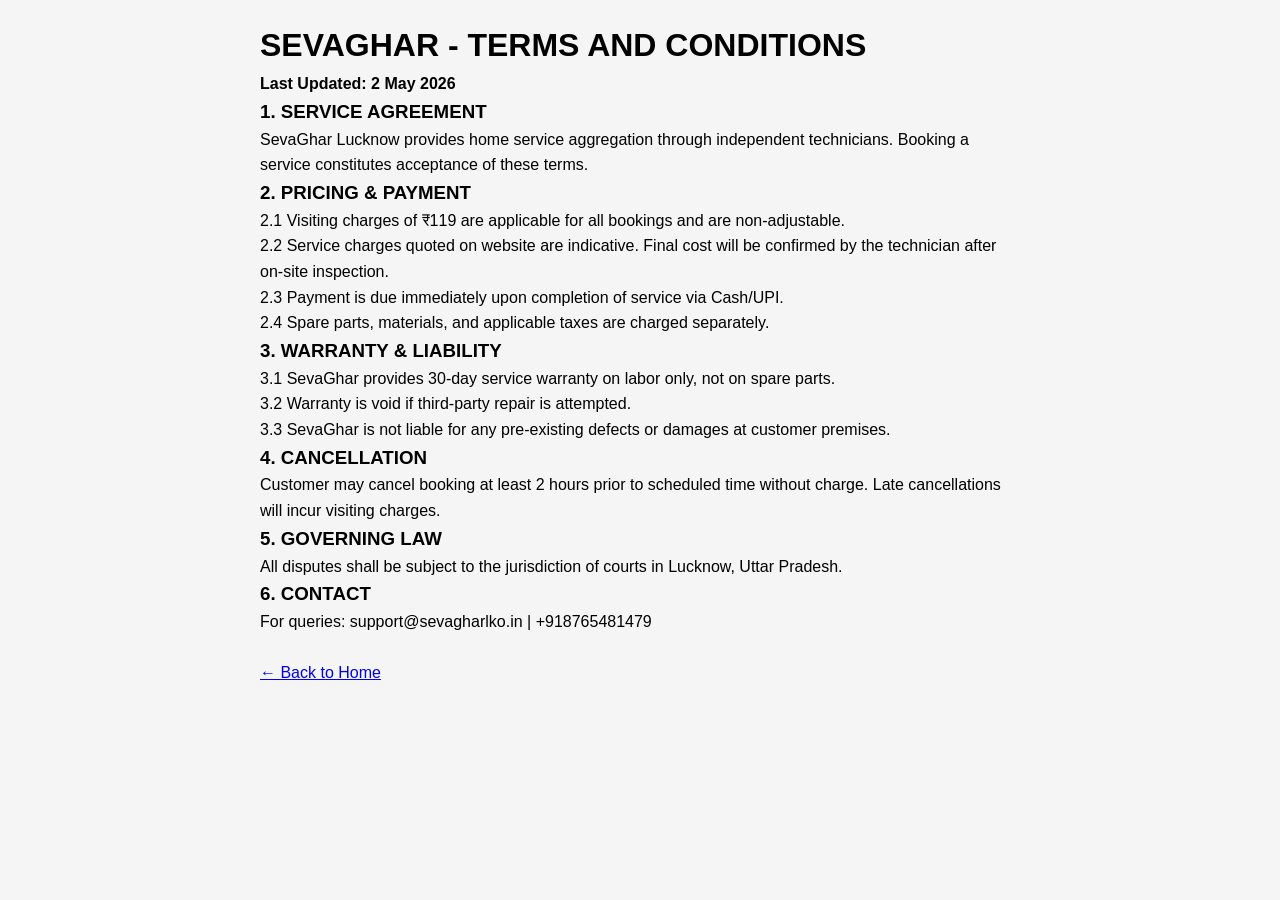
<file: terms.html>
<!DOCTYPE html>
<html lang="hi">
<head>
    <meta charset="UTF-8">
    <meta name="viewport" content="width=device-width, initial-scale=1.0">
    <title>Terms & Conditions - SevaGhar</title>
    <link rel="stylesheet" href="./style.css">
    <meta name="theme-color" content="#1e3a8a">
</head>
<body>
    <div style="padding:20px; max-width:800px; margin:auto; line-height:1.6;">
        <h1>SEVAGHAR - TERMS AND CONDITIONS</h1>
        <p><strong>Last Updated: 2 May 2026</strong></p>
        
        <h3>1. SERVICE AGREEMENT</h3>
        <p>SevaGhar Lucknow provides home service aggregation through independent technicians. Booking a service constitutes acceptance of these terms.</p>
        
        <h3>2. PRICING & PAYMENT</h3>
        <p>2.1 Visiting charges of ₹119 are applicable for all bookings and are non-adjustable.<br>
        2.2 Service charges quoted on website are indicative. Final cost will be confirmed by the technician after on-site inspection.<br>
        2.3 Payment is due immediately upon completion of service via Cash/UPI.<br>
        2.4 Spare parts, materials, and applicable taxes are charged separately.</p>
        
        <h3>3. WARRANTY & LIABILITY</h3>
        <p>3.1 SevaGhar provides 30-day service warranty on labor only, not on spare parts.<br>
        3.2 Warranty is void if third-party repair is attempted.<br>
        3.3 SevaGhar is not liable for any pre-existing defects or damages at customer premises.</p>
        
        <h3>4. CANCELLATION</h3>
        <p>Customer may cancel booking at least 2 hours prior to scheduled time without charge. Late cancellations will incur visiting charges.</p>
        
        <h3>5. GOVERNING LAW</h3>
        <p>All disputes shall be subject to the jurisdiction of courts in Lucknow, Uttar Pradesh.</p>
        
        <h3>6. CONTACT</h3>
        <p>For queries: support@sevagharlko.in | +918765481479</p>
        
        <br><a href="./index.html">← Back to Home</a>
    </div>
</body>
</html>
</file>
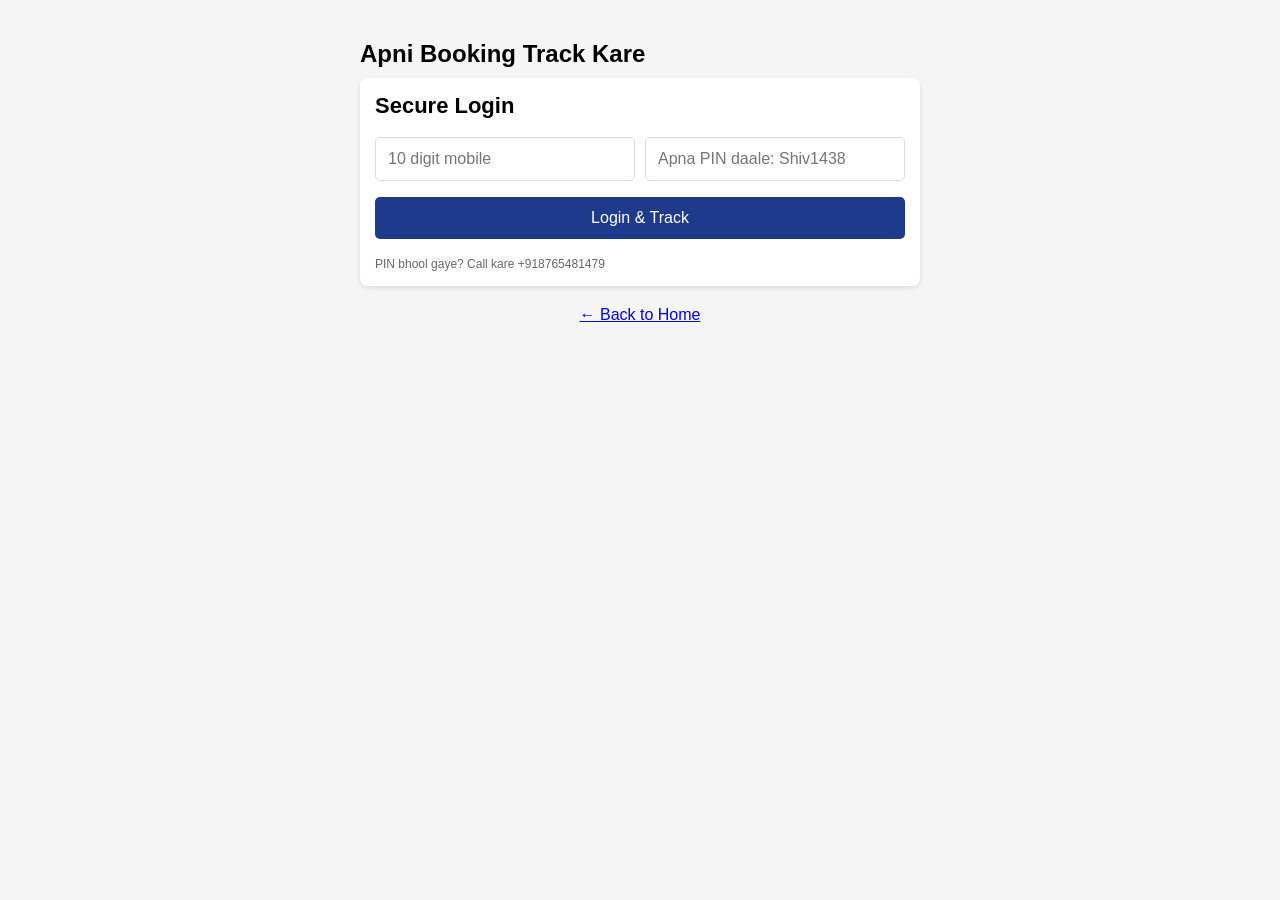
<file: track.html>
<!DOCTYPE html>
<html lang="hi">
<head>
    <meta charset="UTF-8">
    <meta name="viewport" content="width=device-width, initial-scale=1.0">
    <title>Track Your Order - SevaGhar</title>
    <link rel="stylesheet" href="./style.css">
    <meta name="theme-color" content="#1e3a8a">
    <style>
    .container{max-width:600px;margin:20px auto;padding:20px}
    .card{background:#fff;padding:15px;margin:10px 0;border-radius:8px;box-shadow:0 2px 5px rgba(0,0,0,0.1)}
      input,button{width:100%;padding:12px;margin:8px 0;border:1px solid #ddd;border-radius:5px;font-size:16px}
      button{background:#1e3a8a;color:#fff;border:none;cursor:pointer}
      button:disabled{background:#ccc}
    .status{padding:5px 10px;border-radius:20px;font-size:12px;font-weight:bold;display:inline-block}
    .pending{background:#fef3c7;color:#92400e}
    .assigned{background:#dbeafe;color:#1e40af}
    .completed{background:#d1fae5;color:#065f46}
    .cancelled{background:#fee2e2;color:#991b1b}
    .booking-card{border-left:4px solid #1e3a8a}
    .grid-2{display:grid;grid-template-columns:1fr 1fr;gap:10px}
    @media(max-width:480px){.grid-2{grid-template-columns:1fr}}
    </style>
</head>
<body>
    <div class="container">
        <h2>Apni Booking Track Kare</h2>
        
        <!-- Phone + PIN Input - FIXED -->
        <div class="card">
            <h3>Secure Login</h3>
            <div class="grid-2">
                <input type="tel" id="phoneInput" placeholder="10 digit mobile" maxlength="10" pattern="[0-9]{10}">
                <input type="text" id="pinInput" placeholder="Apna PIN daale: Shiv1438" maxlength="20">
            </div>
            <button onclick="trackOrder()" id="trackBtn">Login & Track</button>
            <p id="trackMsg" style="margin-top:10px;font-size:14px"></p>
            <p style="font-size:12px;color:#666;margin-top:8px">
                PIN bhool gaye? Call kare +918765481479
            </p>
        </div>

        <!-- Booking List -->
        <div id="bookingList"></div>

        <div style="text-align:center;margin-top:20px">
            <a href="./index.html">← Back to Home</a>
        </div>
    </div>

<script>
const SCRIPT_URL = 'https://script.google.com/macros/s/AKfycbyg4ODUSWmfFFZez6duqwFzilWgodsiZCHR5t1xVfpETGcXa9p-uih7eTg9ieqk0ifj4g/exec';

function trackOrder(){
  const phone = document.getElementById('phoneInput').value.trim();
  const pin = document.getElementById('pinInput').value.trim(); // CASE SENSITIVE RAHEGA
  
  if(phone.length!== 10 ||!/^[0-9]+$/.test(phone)){
    document.getElementById('trackMsg').innerText = 'Sahi 10 digit number daalo';
    document.getElementById('trackMsg').style.color = '#dc2626';
    return;
  }
  if(pin.length < 1){ // FIXED: Ab khali nahi hona chahiye bas
    document.getElementById('trackMsg').innerText = 'PIN daalo';
    document.getElementById('trackMsg').style.color = '#dc2626';
    return;
  }

  document.getElementById('trackMsg').innerText = 'Login ho raha hai...';
  document.getElementById('trackMsg').style.color = '#1e3a8a';
  document.getElementById('trackBtn').disabled = true;

  fetch(SCRIPT_URL, {
    method: 'POST',
    body: new URLSearchParams({action: 'customerLogin', phone: phone, pin: pin}) // PIN waisa ka waisa jayega
  })
.then(res => res.json())
.then(data => {
    document.getElementById('trackBtn').disabled = false;
    if(data.status === 'fail'){
      document.getElementById('trackMsg').innerText = 'Galat Phone ya PIN';
      document.getElementById('trackMsg').style.color = '#dc2626';
      document.getElementById('bookingList').innerHTML = '';
      return;
    }
    
    document.getElementById('trackMsg').innerText = `${data.bookings.length} booking mili`;
    document.getElementById('trackMsg').style.color = '#059669';
    
    let html = '';
    data.bookings.forEach(booking => {
      let statusClass = 'pending';
      let statusText = 'Pending';
      
      if(booking.status === 'Assigned'){
        statusClass = 'assigned';
        statusText = `Mistri Assigned: ${booking.empName || 'Processing'}`;
      } else if(booking.status === 'Completed' || booking.status === 'Billed'){
        statusClass = 'completed';
        statusText = 'Completed';
      } else if(booking.status === 'Cancelled'){
        statusClass = 'cancelled';
        statusText = 'Cancelled';
      }

      html += `<div class="card booking-card">
        <div style="display:flex;justify-content:space-between;align-items:center;margin-bottom:8px">
          <b>Order #${booking.orderId}</b>
          <span class="status ${statusClass}">${statusText}</span>
        </div>
        <p style="margin:6px 0"><b>Service:</b> ${booking.service}</p>
        <p style="margin:6px 0"><b>Address:</b> ${booking.address}</p>
        <p style="margin:6px 0"><b>Date:</b> ${booking.date}</p>
        ${booking.finalBill? `<p style="margin:6px 0"><b>Final Bill:</b> ₹${booking.finalBill}</p>` : ''}
        ${booking.pdfUrl? `<button onclick="window.open('${booking.pdfUrl}','_blank')" style="background:#059669;margin-top:8px">Download Bill PDF</button>` : ''}
      </div>`;
    });
    document.getElementById('bookingList').innerHTML = html;
  })
.catch(err => {
    document.getElementById('trackBtn').disabled = false;
    document.getElementById('trackMsg').innerText = 'Offline: Net connect karke try karo';
    document.getElementById('trackMsg').style.color = '#dc2626';
  });
}

// Enter key se bhi track ho jaye
document.getElementById('pinInput').addEventListener('keypress', function(e){
  if(e.key === 'Enter') trackOrder();
});
</script>
</body>
</html>
</file>
<file: style.css>
/* SevaGhar Ka Design - Copy Paste Maar */
* { margin: 0; padding: 0; box-sizing: border-box; font-family: Arial, sans-serif; }
body { background: #f5f5f5; }

.top-bar { background: #ff3d00; color: white; text-align: center; padding: 8px; font-size: 14px; }

header { background: white; padding: 15px 5%; display: flex; justify-content: space-between; align-items: center; box-shadow: 0 2px 5px rgba(0,0,0,0.1); }
.logo { font-size: 28px; font-weight: bold; color: #0d47a1; }
.call a { background: #0d47a1; color: white; padding: 10px 20px; text-decoration: none; border-radius: 5px; font-weight: bold; }

.hero { background: #0d47a1; color: white; text-align: center; padding: 60px 20px; }
.hero h1 { font-size: 32px; margin-bottom: 15px; line-height: 1.3; }
.hero p { font-size: 18px; margin-bottom: 25px; }
.btn { background: #ff3d00; color: white; padding: 15px 30px; text-decoration: none; border-radius: 8px; font-size: 18px; font-weight: bold; display: inline-block; }

.services { padding: 50px 5%; text-align: center; }
.services h2 { font-size: 28px; margin-bottom: 30px; color: #333; }
.service-grid { display: grid; grid-template-columns: repeat(auto-fit, minmax(250px, 1fr)); gap: 20px; }
.card { background: white; padding: 25px; border-radius: 10px; box-shadow: 0 2px 10px rgba(0,0,0,0.1); }
.card h3 { font-size: 22px; margin-bottom: 10px; }
.price { font-size: 24px; color: #ff3d00; font-weight: bold; margin: 10px 0; }
.btn-small { background: #0d47a1; color: white; padding: 10px 20px; text-decoration: none; border-radius: 5px; display: inline-block; margin-top: 15px; }

.trust { background: #e3f2fd; padding: 30px 5%; display: flex; justify-content: space-around; text-align: center; font-weight: bold; flex-wrap: wrap; gap: 15px; }

footer { background: #333; color: white; text-align: center; padding: 20px; }

.whatsapp { position: fixed; bottom: 20px; right: 20px; background: #25d366; color: white; padding: 15px 20px; border-radius: 50px; text-decoration: none; font-weight: bold; box-shadow: 0 4px 10px rgba(0,0,0,0.3); }

input, select { width: 100%; padding: 12px; margin: 8px 0; border: 1px solid #ccc; border-radius: 5px; font-size: 16px; }
button.btn { width: 100%; border: none; cursor: pointer; }

/* Mobile ke liye */
@media (max-width: 600px) {
    .hero h1 { font-size: 24px; }
    header { flex-direction: column; gap: 10px; }
    .trust { flex-direction: column; }
}
</file>
